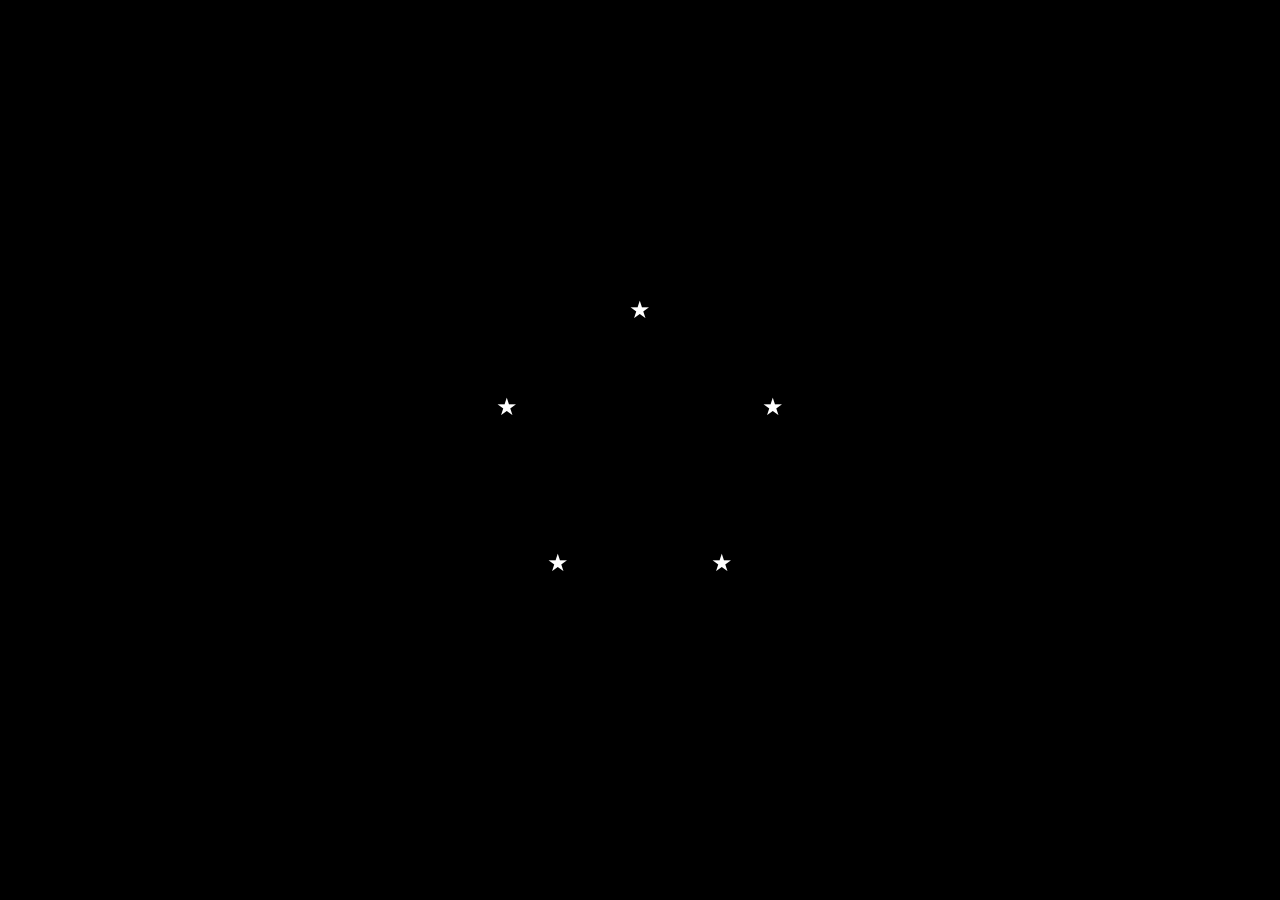
<file: index.html>
<!DOCTYPE html>
<html lang="en">

<head>

    <meta charset="UTF-8">

    <meta
        name="viewport"
        content="width=device-width, initial-scale=1.0"
    >

    <title>DYCARTER</title>

    <link
        rel="stylesheet"
        href="style.css"
    >

</head>


<body>


    <!-- =====================================
         ERA INTRO
         ===================================== -->

    <main class="era-intro">

        <div
            class="star-field"
            aria-hidden="true"
        >

            <div class="forming-star">

                <span class="forming-star-item outer outer-1">★</span>
                <span class="forming-star-item outer outer-2">★</span>
                <span class="forming-star-item outer outer-3">★</span>
                <span class="forming-star-item outer outer-4">★</span>
                <span class="forming-star-item outer outer-5">★</span>

                <span class="forming-star-item inner inner-1">★</span>
                <span class="forming-star-item inner inner-2">★</span>
                <span class="forming-star-item inner inner-3">★</span>
                <span class="forming-star-item inner inner-4">★</span>
                <span class="forming-star-item inner inner-5">★</span>

            </div>


            <span class="star star-top">★</span>
            <span class="star star-left">★</span>
            <span class="star star-right">★</span>
            <span class="star star-bottom">★</span>

        </div>


        <div class="era-title">

            <span>HAPPY</span>
            <span>DYDAY</span>

        </div>

    </main>



    <!-- =====================================
         GLOBAL HEADER
         ===================================== -->

    <header class="site-header">

        <a
            href="./"
            class="site-logo"
        >
            DYCARTER
        </a>


        <button
            class="menu-button"
            type="button"
            aria-label="Open menu"
            aria-expanded="false"
        >
            MENU
        </button>

    </header>



    <!-- =====================================
         DYCARTER WORLD
         ===================================== -->

    <main class="dycarter-world">


        <!-- =================================
             FULLSCREEN MENU
             ================================= -->

        <div
            class="menu-overlay"
            aria-hidden="true"
        >

            <div class="menu-header">

                <span class="menu-label">
                    MENU
                </span>


                <button
                    class="menu-close"
                    type="button"
                    aria-label="Close menu"
                >
                    CLOSE
                </button>

            </div>


            <nav class="main-menu">

                <a href="music/">
                    MUSIC
                </a>

                <a href="shop/">
                    SHOP
                </a>

                <a href="books/">
                    BOOKS
                </a>

                <a href="visuals/">
                    VISUALS
                </a>

                <a href="about/">
                    ABOUT
                </a>

                <a href="contact/">
                    CONTACT
                </a>

            </nav>

        </div>



        <!-- =================================
             INTERACTIVE HOME GALLERY
             ================================= -->

        <section class="world-gallery">

            <article class="gallery-item gallery-item-main">

                <div class="gallery-image">

                    <img
                        src="images/IMG_20260817_020133_139.webp"
                        alt="DYCARTER"
                    >

                </div>

            </article>

        </section>


    </main>



    <!-- =====================================
         JAVASCRIPT
         ===================================== -->

    <script src="script.js"></script>

</body>

    </html>
</file>
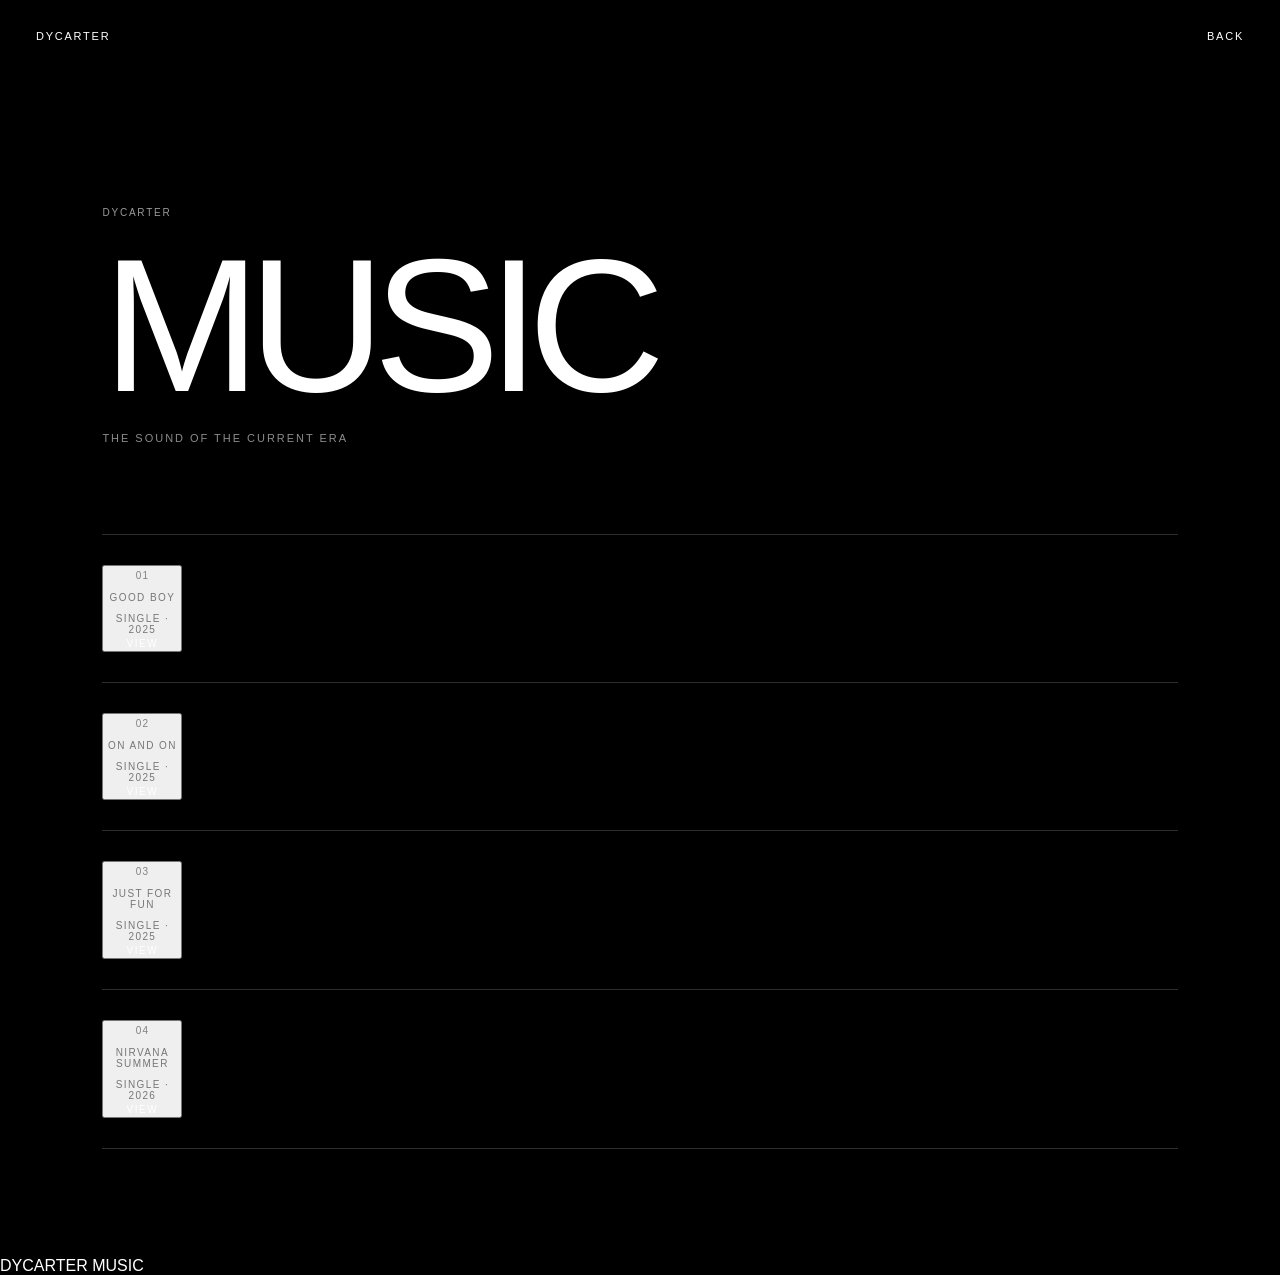
<file: music/index.html>
<!DOCTYPE html>
<html lang="en">

<head>

    <meta charset="UTF-8">

    <meta
        name="viewport"
        content="width=device-width, initial-scale=1.0"
    >

    <title>MUSIC — DYCARTER</title>

    <link
        rel="stylesheet"
        href="../style.css"
    >

</head>


<body>


<main class="music-page">


    <!-- =====================================
         MUSIC HEADER
         ===================================== -->

    <header class="music-header">

        <a
            href="../"
            class="music-logo"
        >
            DYCARTER
        </a>


        <a
            href="../"
            class="music-back"
        >
            BACK
        </a>

    </header>



    <!-- =====================================
         MUSIC INTRO
         ===================================== -->

    <section class="music-intro">

        <span class="music-label">
            DYCARTER
        </span>


        <h1>
            MUSIC
        </h1>


        <p>
            THE SOUND OF THE CURRENT ERA
        </p>

    </section>



    <!-- =====================================
         MUSIC CATALOG
         ===================================== -->

    <section
        class="music-catalog"
        aria-label="DYCARTER music catalog"
    >


        <!-- =================================
             GOOD BOY
             ================================= -->

        <article
            class="music-release"
            data-release="good-boy"
        >

            <button
                class="release-trigger"
                type="button"
                aria-expanded="false"
                aria-controls="release-good-boy"
            >

                <span class="release-number">
                    01
                </span>


                <span class="release-info">

                    <span class="release-title">
                        GOOD BOY
                    </span>

                    <span class="release-meta">
                        SINGLE · 2025
                    </span>

                </span>


                <span
                    class="release-open"
                    aria-hidden="true"
                >
                    VIEW
                </span>

            </button>



            <div
                class="release-panel"
                id="release-good-boy"
                hidden
            >

                <div class="release-panel-inner">

                    <div class="release-panel-heading">
                        GOOD BOY
                    </div>


                    <nav
                        class="release-options"
                        aria-label="Good Boy options"
                    >

                        <button
                            type="button"
                            class="release-option active"
                            data-option="lyrics"
                        >
                            LYRICS
                        </button>


                        <button
                            type="button"
                            class="release-option"
                            data-option="metadata"
                        >
                            METADATA
                        </button>


                        <button
                            type="button"
                            class="release-option"
                            data-option="listen"
                        >
                            LISTEN NOW
                        </button>

                    </nav>


                    <div class="release-content">


                        <div
                            class="release-content-section active"
                            data-content="lyrics"
                        >

                            <span class="content-label">
                                LYRICS
                            </span>

                            <p>
                                Lyrics for this release will appear here.
                            </p>

                        </div>


                        <div
                            class="release-content-section"
                            data-content="metadata"
                        >

                            <span class="content-label">
                                METADATA
                            </span>

                            <p>
                                Single · 2025
                            </p>

                        </div>


                        <div
                            class="release-content-section"
                            data-content="listen"
                        >

                            <span class="content-label">
                                LISTEN NOW
                            </span>

                            <p>
                                Streaming links will appear here.
                            </p>

                        </div>


                    </div>

                </div>

            </div>

        </article>



        <!-- =================================
             ON AND ON
             ================================= -->

        <article
            class="music-release"
            data-release="on-and-on"
        >

            <button
                class="release-trigger"
                type="button"
                aria-expanded="false"
                aria-controls="release-on-and-on"
            >

                <span class="release-number">
                    02
                </span>


                <span class="release-info">

                    <span class="release-title">
                        ON AND ON
                    </span>

                    <span class="release-meta">
                        SINGLE · 2025
                    </span>

                </span>


                <span
                    class="release-open"
                    aria-hidden="true"
                >
                    VIEW
                </span>

            </button>



            <div
                class="release-panel"
                id="release-on-and-on"
                hidden
            >

                <div class="release-panel-inner">

                    <div class="release-panel-heading">
                        ON AND ON
                    </div>


                    <nav
                        class="release-options"
                        aria-label="On and On options"
                    >

                        <button
                            type="button"
                            class="release-option active"
                            data-option="lyrics"
                        >
                            LYRICS
                        </button>


                        <button
                            type="button"
                            class="release-option"
                            data-option="metadata"
                        >
                            METADATA
                        </button>


                        <button
                            type="button"
                            class="release-option"
                            data-option="listen"
                        >
                            LISTEN NOW
                        </button>

                    </nav>


                    <div class="release-content">


                        <div
                            class="release-content-section active"
                            data-content="lyrics"
                        >

                            <span class="content-label">
                                LYRICS
                            </span>

                            <p>
                                Lyrics for this release will appear here.
                            </p>

                        </div>


                        <div
                            class="release-content-section"
                            data-content="metadata"
                        >

                            <span class="content-label">
                                METADATA
                            </span>

                            <p>
                                Single · 2025
                            </p>

                        </div>


                        <div
                            class="release-content-section"
                            data-content="listen"
                        >

                            <span class="content-label">
                                LISTEN NOW
                            </span>

                            <p>
                                Streaming links will appear here.
                            </p>

                        </div>


                    </div>

                </div>

            </div>

        </article>



        <!-- =================================
             JUST FOR FUN
             ================================= -->

        <article
            class="music-release"
            data-release="just-for-fun"
        >

            <button
                class="release-trigger"
                type="button"
                aria-expanded="false"
                aria-controls="release-just-for-fun"
            >

                <span class="release-number">
                    03
                </span>


                <span class="release-info">

                    <span class="release-title">
                        JUST FOR FUN
                    </span>

                    <span class="release-meta">
                        SINGLE · 2025
                    </span>

                </span>


                <span
                    class="release-open"
                    aria-hidden="true"
                >
                    VIEW
                </span>

            </button>



            <div
                class="release-panel"
                id="release-just-for-fun"
                hidden
            >

                <div class="release-panel-inner">

                    <div class="release-panel-heading">
                        JUST FOR FUN
                    </div>


                    <nav
                        class="release-options"
                        aria-label="Just For Fun options"
                    >

                        <button
                            type="button"
                            class="release-option active"
                            data-option="lyrics"
                        >
                            LYRICS
                        </button>


                        <button
                            type="button"
                            class="release-option"
                            data-option="metadata"
                        >
                            METADATA
                        </button>


                        <button
                            type="button"
                            class="release-option"
                            data-option="listen"
                        >
                            LISTEN NOW
                        </button>

                    </nav>


                    <div class="release-content">


                        <div
                            class="release-content-section active"
                            data-content="lyrics"
                        >

                            <span class="content-label">
                                LYRICS
                            </span>

                            <p>
                                Lyrics for this release will appear here.
                            </p>

                        </div>


                        <div
                            class="release-content-section"
                            data-content="metadata"
                        >

                            <span class="content-label">
                                METADATA
                            </span>

                            <p>
                                Single · 2025
                            </p>

                        </div>


                        <div
                            class="release-content-section"
                            data-content="listen"
                        >

                            <span class="content-label">
                                LISTEN NOW
                            </span>

                            <p>
                                Streaming links will appear here.
                            </p>

                        </div>


                    </div>

                </div>

            </div>

        </article>



        <!-- =================================
             NIRVANA SUMMER
             ================================= -->

        <article
            class="music-release"
            data-release="nirvana-summer"
        >

            <button
                class="release-trigger"
                type="button"
                aria-expanded="false"
                aria-controls="release-nirvana-summer"
            >

                <span class="release-number">
                    04
                </span>


                <span class="release-info">

                    <span class="release-title">
                        NIRVANA SUMMER
                    </span>

                    <span class="release-meta">
                        SINGLE · 2026
                    </span>

                </span>


                <span
                    class="release-open"
                    aria-hidden="true"
                >
                    VIEW
                </span>

            </button>



            <div
                class="release-panel"
                id="release-nirvana-summer"
                hidden
            >

                <div class="release-panel-inner">

                    <div class="release-panel-heading">
                        NIRVANA SUMMER
                    </div>


                    <nav
                        class="release-options"
                        aria-label="Nirvana Summer options"
                    >

                        <button
                            type="button"
                            class="release-option active"
                            data-option="lyrics"
                        >
                            LYRICS
                        </button>


                        <button
                            type="button"
                            class="release-option"
                            data-option="metadata"
                        >
                            METADATA
                        </button>


                        <button
                            type="button"
                            class="release-option"
                            data-option="listen"
                        >
                            LISTEN NOW
                        </button>

                    </nav>


                    <div class="release-content">


                        <div
                            class="release-content-section active"
                            data-content="lyrics"
                        >

                            <span class="content-label">
                                LYRICS
                            </span>

                            <p>
                                Lyrics for this release will appear here.
                            </p>

                        </div>


                        <div
                            class="release-content-section"
                            data-content="metadata"
                        >

                            <span class="content-label">
                                METADATA
                            </span>

                            <p>
                                Single · 2026
                            </p>

                        </div>


                        <div class="release-content-section"
                            data-content="listen"
                        >

                            <span class="content-label">
                                LISTEN NOW
                            </span>

                            <p>
                                Streaming links will appear here.
                            </p>

                        </div>


                    </div>

                </div>

            </div>

        </article>


    </section>



    <!-- =====================================
         MUSIC FOOTER
         ===================================== -->

    <footer class="music-footer">

        <span>
            DYCARTER
        </span>


        <span>
            MUSIC
        </span>

    </footer>


</main>



<!-- =====================================
     MUSIC INTERACTION
     ===================================== -->

<script>

(function () {

    const releases =
        document.querySelectorAll(
            ".music-release"
        );


    releases.forEach(function (release) {

        const trigger =
            release.querySelector(
                ".release-trigger"
            );


        const panel =
            release.querySelector(
                ".release-panel"
            );


        const options =
            release.querySelectorAll(
                ".release-option"
            );


        const contentSections =
            release.querySelectorAll(
                ".release-content-section"
            );


        trigger.addEventListener(
            "click",
            function () {

                const isOpen =
                    trigger.getAttribute(
                        "aria-expanded"
                    ) === "true";


                releases.forEach(
                    function (otherRelease) {

                        if (
                            otherRelease !== release
                        ) {

                            const otherTrigger =
                                otherRelease.querySelector(
                                    ".release-trigger"
                                );


                            const otherPanel =
                                otherRelease.querySelector(
                                    ".release-panel"
                                );


                            otherTrigger.setAttribute(
                                "aria-expanded",
                                "false"
                            );


                            otherPanel.hidden = true;

                            otherRelease.classList.remove(
                                "is-open"
                            );

                        }

                    }
                );


                if (isOpen) {

                    trigger.setAttribute(
                        "aria-expanded",
                        "false"
                    );


                    panel.hidden = true;

                    release.classList.remove(
                        "is-open"
                    );

                } else {

                    trigger.setAttribute(
                        "aria-expanded",
                        "true"
                    );


                    panel.hidden = false;

                    release.classList.add(
                        "is-open"
                    );

                }

            }
        );


        options.forEach(
            function (option) {

                option.addEventListener(
                    "click",
                    function (event) {

                        event.stopPropagation();


                        const selectedOption =
                            option.dataset
</file>
<file: style.css>
/* ========================================
   DYCARTER — GLOBAL
   ======================================== */

* {
    margin: 0;
    padding: 0;
    box-sizing: border-box;
}

html {
    scroll-behavior: smooth;
    background: #000;
}

body {
    width: 100%;
    min-height: 100%;

    background: #000;
    color: #fff;

    font-family: Arial, Helvetica, sans-serif;
}


/* ========================================
   ERA INTRO
   ======================================== */

.era-intro {
    position: fixed;
    inset: 0;

    width: 100%;
    height: 100vh;
    height: 100dvh;

    z-index: 1000;

    background: #000;
    color: #fff;

    overflow: hidden;

    transition: opacity 1.4s ease;
}

.era-intro.intro-complete {
    opacity: 0;
    pointer-events: none;
}


/* ========================================
   STAR FIELD
   ======================================== */

.star-field {
    position: absolute;
    inset: 0;

    width: 100%;
    height: 100%;
}


/* ========================================
   FORMING STAR
   ======================================== */

.forming-star {
    position: absolute;

    width: 300px;
    height: 320px;

    top: 50%;
    left: 50%;

    transform: translate(-50%, -50%);
}

.forming-star-item {
    position: absolute;

    width: 24px;
    height: 24px;

    color: #fff;

    font-size: 24px;
    line-height: 24px;

    text-align: center;

    opacity: 0;

    transform: translate(-50%, -50%);
}


/* ========================================
   FINAL FOUR STARS
   ======================================== */

.star {
    position: absolute;

    color: #fff;

    font-size: 22px;
    line-height: 1;

    opacity: 0;

    z-index: 5;
}

.star-top {
    top: 12%;
    left: 50%;

    transform: translateX(-50%);
}

.star-bottom {
    bottom: 12%;
    left: 50%;

    transform: translateX(-50%);
}

.star-left {
    left: 8%;
    top: 50%;

    transform: translateY(-50%);
}

.star-right {
    right: 8%;
    top: 50%;

    transform: translateY(-50%);
}


/* ========================================
   ERA TITLE
   ======================================== */

.era-title {
    position: absolute;

    top: 50%;
    left: 50%;

    transform: translate(-50%, -50%);

    display: flex;

    align-items: center;
    justify-content: center;

    gap: 14px;

    color: #fff;

    font-size: clamp(28px, 5vw, 64px);

    font-weight: 500;

    letter-spacing: 0.08em;

    white-space: nowrap;

    opacity: 0;

    z-index: 10;
}


/* ========================================
   DYCARTER WORLD
   ======================================== */

.dycarter-world {
    position: relative;

    width: 100%;
    min-height: 100vh;

    background: #000;
    color: #fff;
}


/* ========================================
   GLOBAL SITE HEADER
   ======================================== */

.site-header {
    position: fixed;

    top: 0;
    left: 0;

    width: 100%;

    padding: 30px 36px;

    display: flex;

    align-items: center;
    justify-content: space-between;

    z-index: 900;

    pointer-events: none;
}

.site-header > * {
    pointer-events: auto;
}


/* ========================================
   LOGO
   ======================================== */

.site-logo {
    color: #fff;

    text-decoration: none;

    font-size: 14px;

    font-weight: 700;

    letter-spacing: 0.18em;

    position: relative;
    z-index: 1;
}


/* ========================================
   MENU BUTTON
   ======================================== */

.menu-button {
    appearance: none;

    border: 0;

    background: transparent;

    color: #fff;

    padding: 0;

    cursor: pointer;

    font-family: inherit;

    font-size: 11px;

    letter-spacing: 0.14em;

    text-transform: uppercase;

    position: relative;
    z-index: 1;
}


/* ========================================
   MENU OVERLAY
   ======================================== */

.menu-overlay {
    position: fixed;

    inset: 0;

    width: 100%;
    height: 100%;

    z-index: 950;

    background: #000;

    color: #fff;

    display: flex;

    flex-direction: column;

    opacity: 0;

    visibility: hidden;

    pointer-events: none;

    transform: translateY(-20px);

    transition:
        opacity 0.5s ease,
        transform 0.6s cubic-bezier(0.22, 1, 0.36, 1),
        visibility 0.5s ease;
}

.menu-overlay.menu-open {
    opacity: 1;

    visibility: visible;

    pointer-events: auto;

    transform: translateY(0);
}


/* ========================================
   MENU HEADER
   ======================================== */

.menu-header {
    width: 100%;

    padding: 30px 36px;

    display: flex;

    align-items: center;
    justify-content: space-between;

    flex-shrink: 0;
}

.menu-label {
    font-size: 11px;

    letter-spacing: 0.14em;

    text-transform: uppercase;
}

.menu-close {
    appearance: none;

    border: 0;

    background: transparent;

    color: #fff;

    padding: 0;

    cursor: pointer;

    font-family: inherit;

    font-size: 11px;

    letter-spacing: 0.14em;

    text-transform: uppercase;
}


/* ========================================
   MAIN MENU
   ======================================== */

.main-menu {
    flex: 1;

    display: flex;

    flex-direction: column;

    justify-content: center;

    align-items: flex-start;

    padding: 40px 8vw;

    overflow-y: auto;
}

.main-menu a {
    color: #fff;

    text-decoration: none;

    font-size: clamp(42px, 8vw, 110px);

    font-weight: 400;

    line-height: 0.95;

    letter-spacing: -0.045em;

    transition:
        opacity 0.3s ease,
        transform 0.4s ease;
}

.main-menu a:hover {
    opacity: 0.45;

    transform: translateX(12px);
}


/* ========================================
   INTERACTIVE HOME GALLERY
   ======================================== */

.world-gallery {
    position: relative;

    width: 100%;
    height: 100vh;
    height: 100dvh;

    margin: 0;
    padding: 0;

    background: #000;

    overflow: hidden;
}


/* ========================================
   GALLERY ITEM
   ======================================== */

.gallery-item {
    position: absolute;

    inset: 0;

    width: 100%;
    height: 100%;

    margin: 0;
    padding: 0;

    overflow: hidden;

    background: #000;
}


/* ========================================
   GALLERY IMAGE
   ======================================== */

.gallery-image {
    position: absolute;

    inset: 0;

    width: 100%;
    height: 100%;

    margin: 0;
    padding: 0;

    overflow: hidden;

    background: #000;
}


/* ========================================
   GALLERY IMAGE — FULL FRAME
   ======================================== */

.gallery-image img {
    position: absolute;

    inset: 0;

    display: block;

    width: 100%;
    height: 100%;

    min-width: 100%;
    min-height: 100%;

    max-width: none;
    max-height: none;

    margin: 0;
    padding: 0;

    object-fit: cover;
    object-position: center center;

    transform: scale(1.02);

    transition:
        transform 2s cubic-bezier(0.22, 1, 0.36, 1);
}


/* ========================================
   GALLERY HOVER
   ======================================== */

@media (hover: hover) and (pointer: fine) {

    .gallery-item:hover .gallery-image img {
        transform: scale(1.06);
    }

}


/* ========================================
   MUSIC PAGE
   ======================================== */

.music-page {
    position: relative;

    width: 100%;
    min-height: 100vh;

    background: #000;
    color: #fff;
}


/* ========================================
   MUSIC HEADER
   ======================================== */

.music-header {
    width: 100%;

    padding: 30px 36px;

    display: flex;

    align-items: center;
    justify-content: space-between;
}

.music-logo,
.music-back {
    color: #fff;

    text-decoration: none;

    font-size: 11px;

    letter-spacing: 0.16em;

    text-transform: uppercase;
}


/* ========================================
   MUSIC INTRO
   ======================================== */

.music-intro {
    padding: 15vh 8vw 10vh;
}

.music-label {
    display: block;

    margin-bottom: 30px;

    font-size: 10px;

    letter-spacing: 0.18em;

    text-transform: uppercase;

    opacity: 0.6;
}

.music-intro h1 {
    margin: 0;

    font-size: clamp(70px, 15vw, 190px);

    font-weight: 400;

    line-height: 0.82;

    letter-spacing: -0.065em;
}

.music-intro p {
    margin-top: 28px;

    font-size: 11px;

    letter-spacing: 0.18em;

    text-transform: uppercase;

    opacity: 0.55;
}


/* ========================================
   MUSIC CATALOG
   ======================================== */

.music-catalog {
    width: 100%;

    padding: 0 8vw 12vh;
}

.music-release {
    display: grid;

    grid-template-columns: 80px 1fr auto;

    align-items: center;

    gap: 30px;

    padding: 30px 0;

    border-top: 1px solid rgba(255, 255, 255, 0.18);
}

.music-release:last-child {
    border-bottom: 1px solid rgba(255, 255, 255, 0.18);
}

.release-number {
    font-size: 10px;

    letter-spacing: 0.12em;

    opacity: 0.45;
}

.release-info h2 {
    margin: 0;

    font-size: clamp(28px, 4vw, 58px);

    font-weight: 400;

    line-height: 1;

    letter-spacing: -0.04em;
}

.release-info span {
    display: block;

    margin-top: 10px;

    font-size: 10px;

    letter-spacing: 0.14em;

    text-transform: uppercase;

    opacity: 0.5;
}

.release-open {
    color: #fff;

    text-decoration: none;

    font-size: 10px;

    letter-spacing: 0.15em;

    text-transform: uppercase;

    transition: opacity 0.3s ease;
}

.release-open:hover {
    opacity: 0.45;
}


/* ========================================
   MOBILE
   ======================================== */

@media (max-width: 700px) {

    .site-header {
        padding: 22px 20px;
    }


    .menu-header {
        padding: 22px 20px;
    }


    .main-menu {
        padding: 30px 24px;
    }


    .main-menu a {
        font-size: clamp(38px, 12vw, 70px);
    }


    .world-gallery {
        width: 100%;

        height: 100vh;
        height: 100dvh;
    }


    .gallery-item {
        width: 100%;
        height: 100%;
    }


    .gallery-image {
        width: 100%;
        height: 100%;
    }


    .gallery-image img {
        width: 100%;
        height: 100%;

        min-width: 100%;
        min-height: 100%;

        max-width: none;
        max-height: none;

        object-fit: cover;
        object-position: center center;
    }


    /* MUSIC */

    .music-header {
        padding: 22px 20px;
    }


    .music-intro {
        padding: 13vh 20px 9vh;
    }


    .music-intro h1 {
        font-size: clamp(64px, 20vw, 110px);
    }


    .music-catalog {
        padding: 0 20px 10vh;
    }


    .music-release {
        grid-template-columns: 35px 1fr auto;

        gap: 15px;

        padding: 26px 0;
    }


    .release-info h2 {
        font-size: clamp(24px, 8vw, 42px);
    }


    .release-open {
        font-size: 9px;
    }

}
</file>
